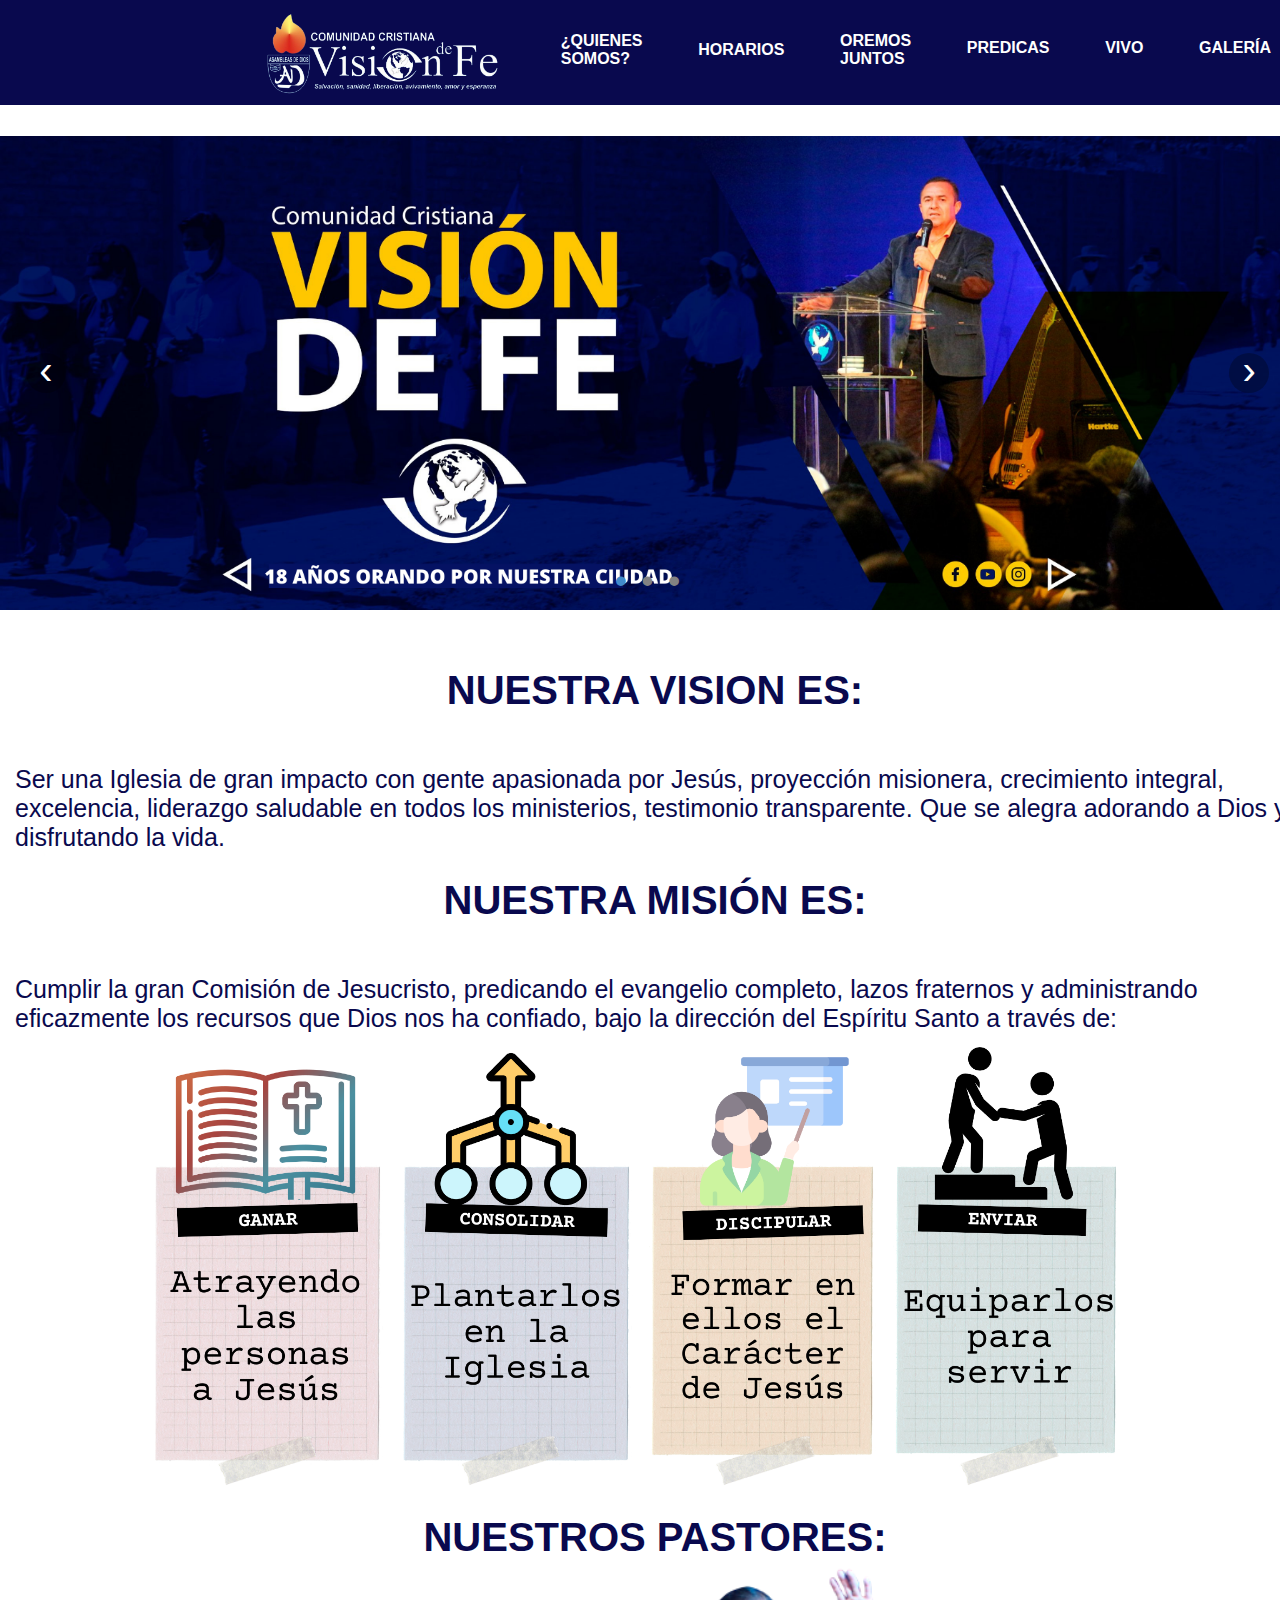
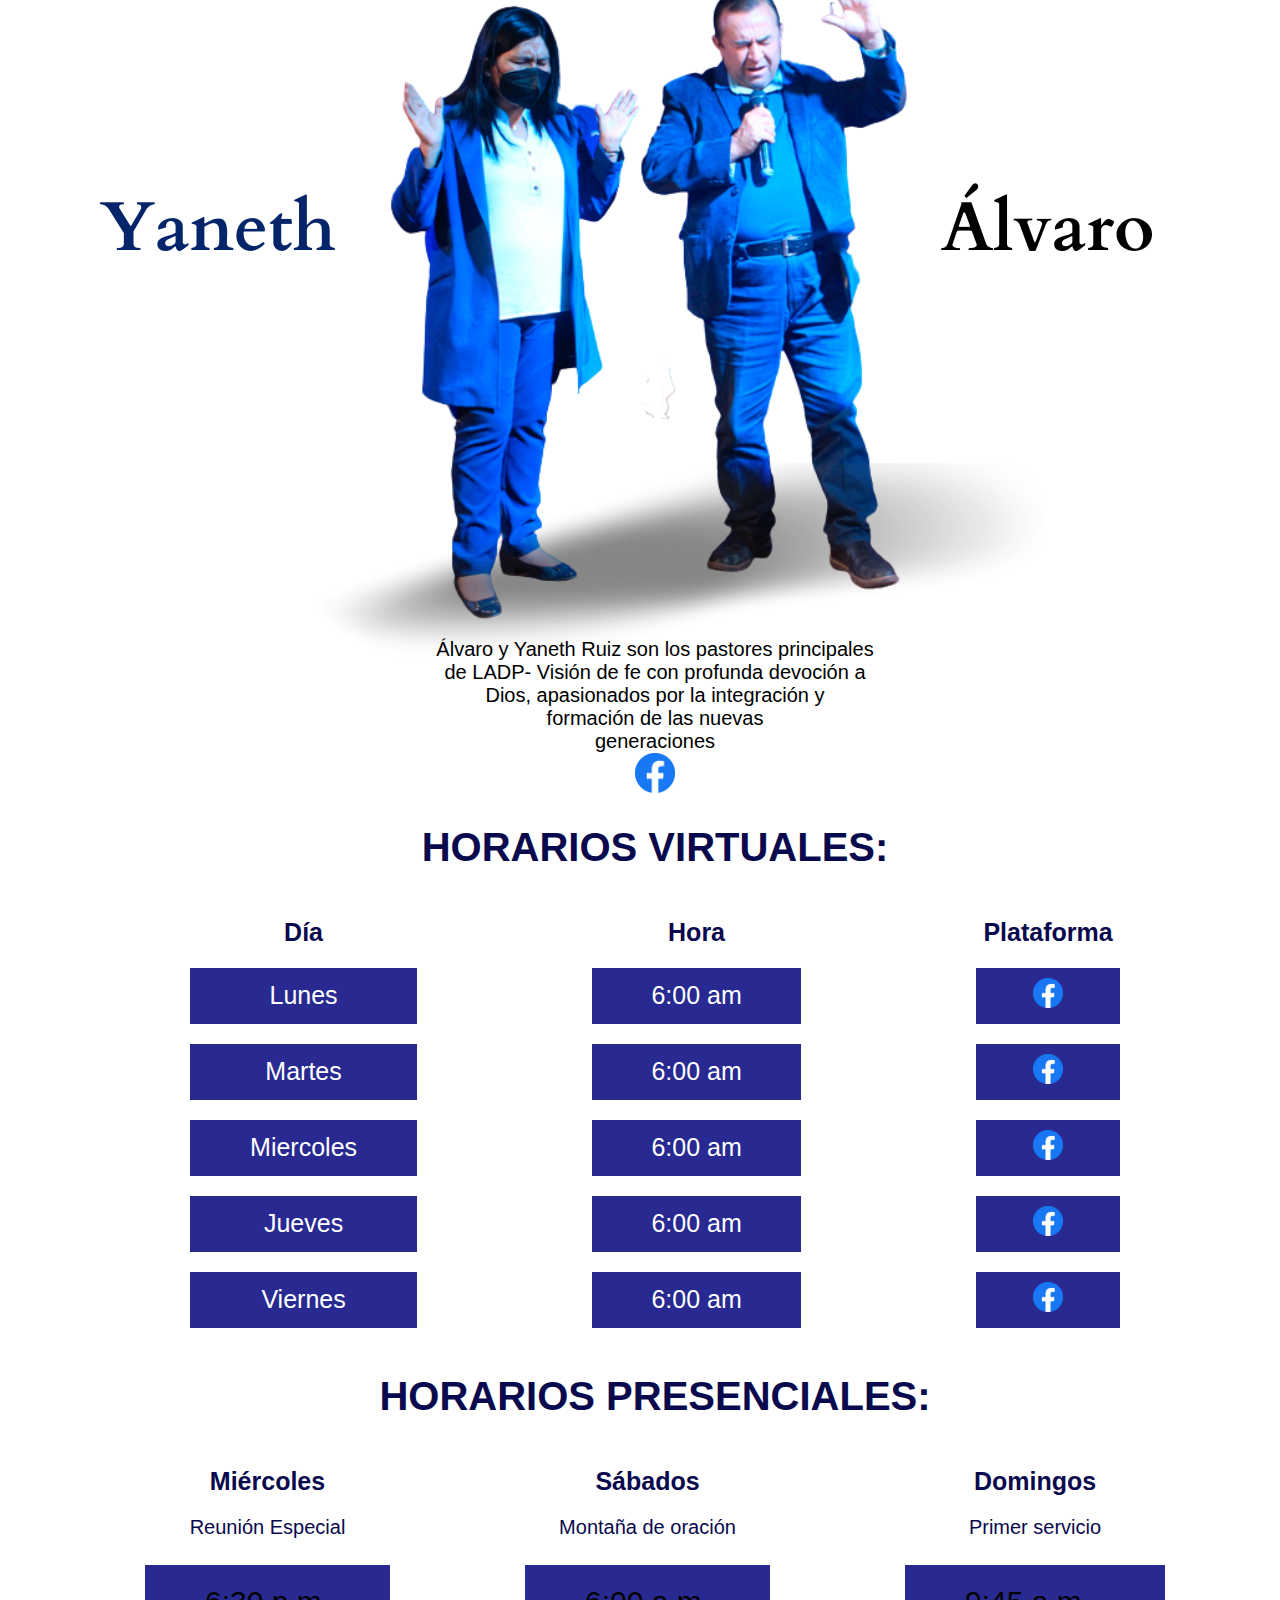
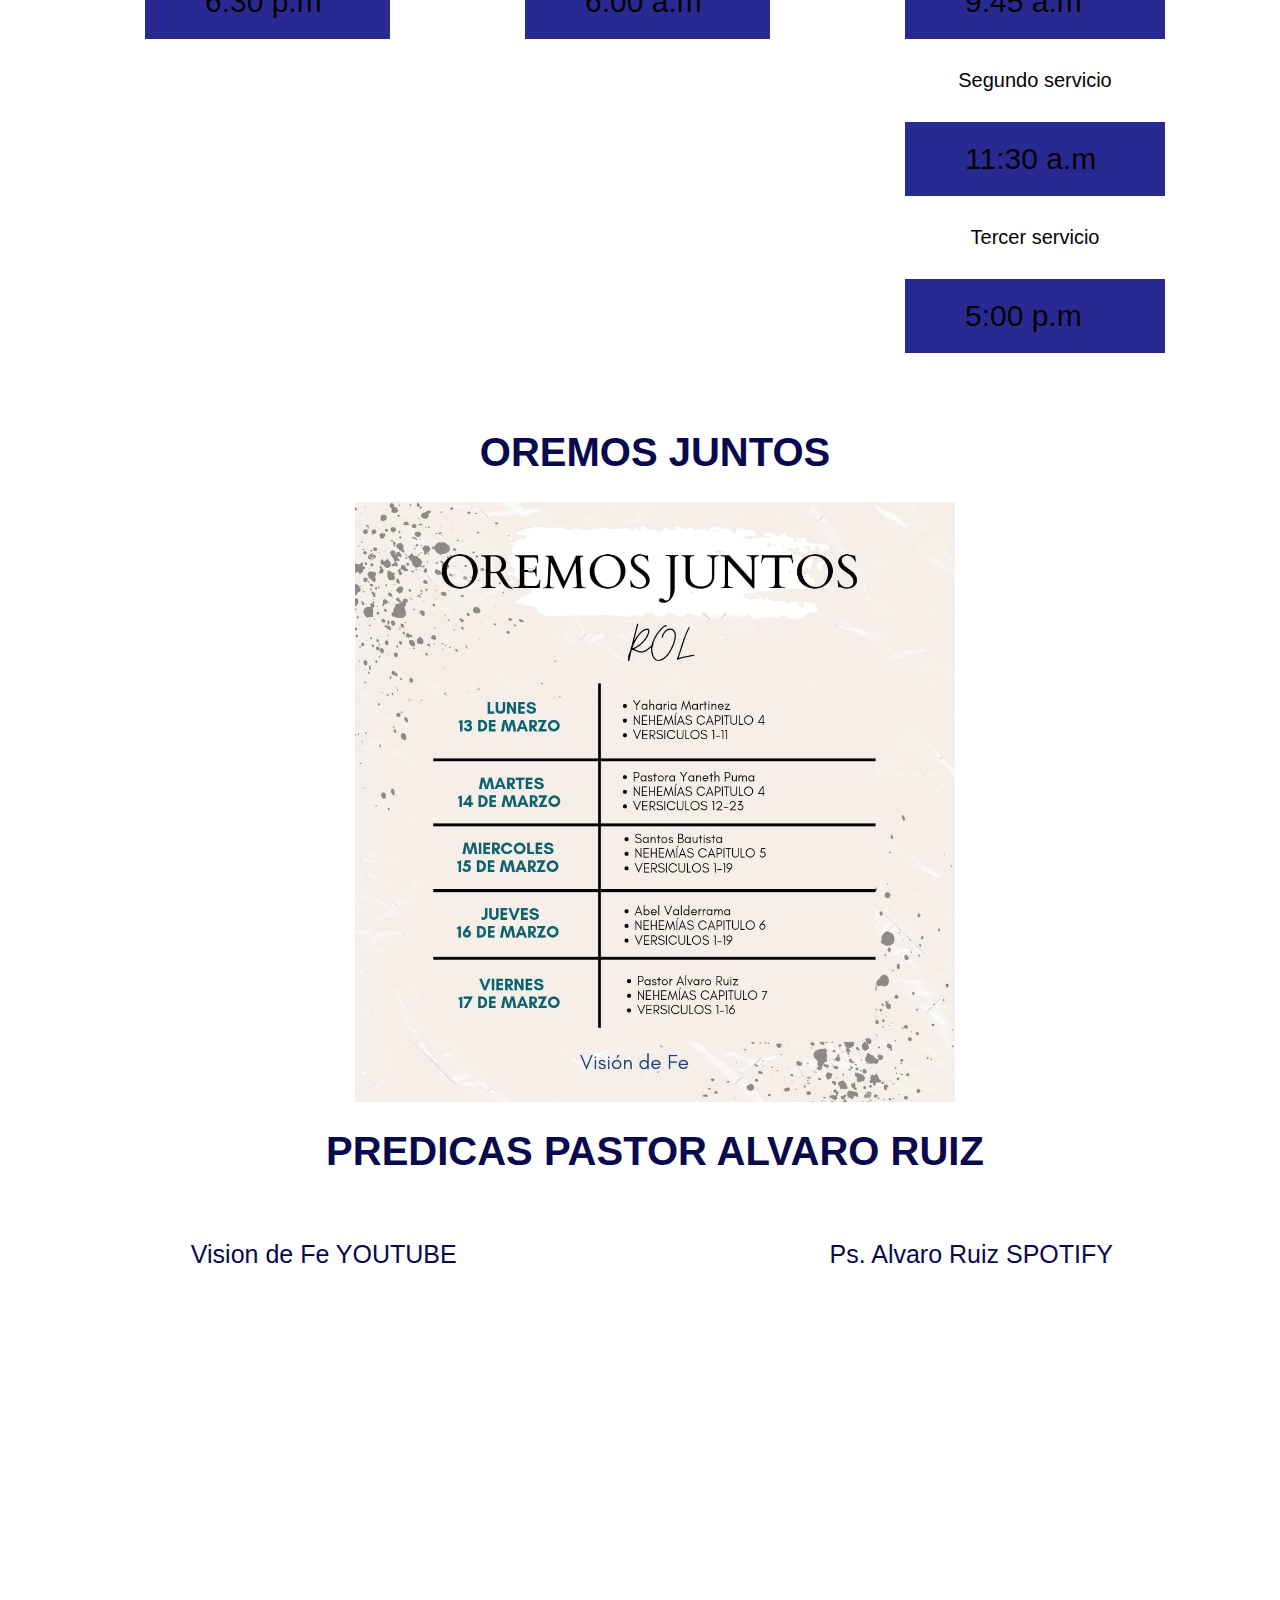
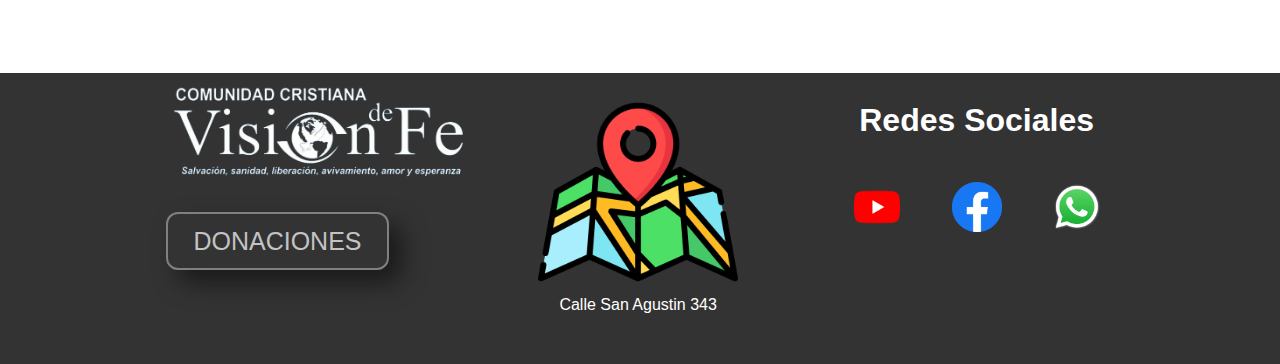
<file: index.html>
<!DOCTYPE html>
<html lang="en">
<head>
    <meta charset="UTF-8">
    <meta name="viewport" content="width=device-width, initial-scale=1.0">
    <title>Comunidad Cristiana Vision de Fe</title>
    <link rel="stylesheet" href="css/style.css">
    <link rel="shortcut icon" href="img/iconoADP.ico" />
    <script src="script/main.js"></script>
    <meta http-equiv="X-UA-Compatible" content="IE=edge">
</head>
<body>
    <div class="navbar">
        <div class="navbar-left">
            <img id="logo" src="img/LogoADP.png">
            <div onclick="scrollToSection('vision')">¿QUIENES SOMOS?</div>
            <div onclick="scrollToSection('horarios-div')">HORARIOS</div>
            <div onclick="scrollToSection('oremosjuntos')">OREMOS JUNTOS</div>
            <div><a href="https://open.spotify.com/show/6fS3gI66AHjFXQqFuVhanh" target="_blank">PREDICAS</a></div>
            <div><a href="https://www.facebook.com/ccvisiondefe/live_videos" target="_blank">VIVO</a></div>
            <div><a href="galeria.html" target="_blank">GALERÍA</a></div>
        </div>
    </div>  
    <div id="cuerpo">
        <div class="slide">
            <div class="slide-inner">
                <input class="slide-open" type="radio" id="slide-1" 
                      name="slide" aria-hidden="true" hidden="" checked="checked">
                <div class="slide-item">
                    <img src="img/menuDeslizable1.png">
                </div>
                <input class="slide-open" type="radio" id="slide-2" 
                      name="slide" aria-hidden="true" hidden="">
                <div class="slide-item">
                    <img src="img/menuDeslizable3.jpeg">
                </div>
                <input class="slide-open" type="radio" id="slide-3" 
                      name="slide" aria-hidden="true" hidden="">
                <div class="slide-item">
                    <img src="img/menuDeslizable2.png">
                </div>
                <label for="slide-3" class="slide-control prev control-1">‹</label>
                <label for="slide-2" class="slide-control next control-1">›</label>
                <label for="slide-1" class="slide-control prev control-2">‹</label>
                <label for="slide-3" class="slide-control next control-2">›</label>
                <label for="slide-2" class="slide-control prev control-3">‹</label>
                <label for="slide-1" class="slide-control next control-3">›</label>
                <ol class="slide-indicador">
                    <li>
                        <label for="slide-1" class="slide-circulo">•</label>
                    </li>
                    <li>
                        <label for="slide-2" class="slide-circulo">•</label>
                    </li>
                    <li>
                        <label for="slide-3" class="slide-circulo">•</label>
                    </li>
                </ol>
            </div>
        </div>
        <div class="content">
            <h1 id="vision">NUESTRA VISION ES:</h1>
            <p>Ser una Iglesia de gran impacto con
                gente apasionada por Jesús, proyección
                misionera, crecimiento integral,
                excelencia, liderazgo saludable
                en todos los ministerios, testimonio
                transparente. Que se alegra adorando
                a Dios y disfrutando la vida.</p>
            <h1 id="mision">NUESTRA MISIÓN ES:</h1>
            <p>Cumplir la gran Comisión de Jesucristo, predicando el evangelio completo, lazos fraternos y administrando eficazmente los recursos que Dios nos ha confiado, bajo la dirección del Espíritu Santo a través de: </p>
            <img id="misi" src="img/mision.png">
            <h1 id="mision">NUESTROS PASTORES:</h1>
            <div id="fotopastores">
                <img src="img/pastores.png" >
            </div>
            <p id="infopas">Álvaro y Yaneth Ruiz son los pastores principales <br>de LADP- Visión de fe con profunda devoción a<br>Dios, apasionados por la integración y <br> formación de las nuevas <br> generaciones <br>
            <a href="https://www.facebook.com/profile.php?id=100063708005511" target="_blank"> 
                <img id="facepas" src="img/facebook.png">
            </a>
            <div id="horarios-div">
                <div>
                    <h1 id="horavir">HORARIOS  VIRTUALES:</h1>
                    <table class="horarioV">
                        <tr>
                            <th>Día</th>
                            <th>Hora</th>
                            <th>Plataforma</th>
                        </tr>
                        <tr>
                            <td>Lunes</td>
                            <td>6:00 am</td>
                            <td id="fb">
                                <img width="30px" height="30px" src="img/facebook.png">
                            </td>
                        </tr>
                        <tr>
                            <td>Martes</td>
                            <td>6:00 am</td>
                            <td>
                                <img width="30px" height="30px" src="img/facebook.png">
                            </td>
                        </tr>
                        <tr>
                            <td>Miercoles</td>
                            <td>6:00 am</td>
                            <td>
                                <img width="30px" height="30px" src="img/facebook.png">
                            </td>
                        </tr>
                        <tr>
                            <td>Jueves</td>
                            <td>6:00 am</td>
                            <td>
                                <img width="30px" height="30px" src="img/facebook.png">
                            </td>
                        </tr>
                        <tr>
                            <td>Viernes</td>
                            <td>6:00 am</td>
                            <td>
                                <img width="30px" height="30px" src="img/facebook.png">
                            </td>
                        </tr>
                    </table>
                </div>
                <div>
                    <h1 id="horarioTitulo" style="text-align: center;">HORARIOS PRESENCIALES:</h1>
                <table class="horario" id="horarios">
                    <tr>
                        <th>
                            <h4>Miércoles</h1>
                            <p id="titulos-horario">Reunión Especial</p>
                        </th>
                        <th>
                            <h4>Sábados</h4>
                            <p id="titulos-horario">Montaña de oración</p>
                        </th>
                        <th>
                            <h4>Domingos</h4>
                            <p id="titulos-horario">Primer servicio</p>
                        </th>
                    </tr>
                    <tr>
                        <td>6:30 p.m</td>
                        <td>6:00 a.m</td>
                        <td>9:45 a.m</td>
                    </tr>
                    <tr id="titulos-horario">
                        <td id="vacio"></td>
                        <td id="vacio"></td>
                        <td>Segundo servicio</td>
                    </tr>
                    <tr>
                        <td id="vacio"></td>
                        <td id="vacio"></td>
                        <td>11:30 a.m</td>
                    </tr>
                    <tr id="titulos-horario">
                        <td id="vacio"></td>
                        <td id="vacio"></td>
                        <td>Tercer servicio</td>
                    </tr>
                    <tr>
                        <td id="vacio"></td>
                        <td id="vacio"></td>    
                        <td>5:00 p.m</td>
                    </tr>
                </table>
                </div>
            </div>

            <h1 id="oremosjuntos">OREMOS JUNTOS</h1>
            <img id="oremosjuntos" src="img/oremosjuntos.jpeg">
            <h1 id="predicas">PREDICAS PASTOR ALVARO RUIZ</h1>
            
        </div>
        <div class="video-container">
            <div>
                <p id="info">Vision de Fe YOUTUBE</p>
                <iframe style="border-radius: 12px;" class="video" width="100%" height="360px" src="https://www.youtube.com/embed/UCKSCUESfXE" title="YouTube video player" frameborder="0" allow="accelerometer; autoplay; clipboard-write; encrypted-media; gyroscope; picture-in-picture; web-share" allowfullscreen></iframe>
            </div>
            <div>
                <p id="info">Ps. Alvaro Ruiz SPOTIFY</p>
                <iframe style="border-radius: 12px;" src="https://open.spotify.com/embed/show/6fS3gI66AHjFXQqFuVhanh?utm_source=generator" width="100%" height="352" frameBorder="0" allowfullscreen="" allow="autoplay; clipboard-write; encrypted-media; fullscreen; picture-in-picture" loading="lazy"></iframe>
            </div>
        </div>
    </div>
    <div class="pie-pagina">
        <img id=logopie src="img/visiondefe.png" >
        <div id="informacion-pie">
            <div>
                <button id="donaciones"><a href="donaciones.html" target="_blank">DONACIONES</a></button>
            </div>
            <div>
                <a href="https://goo.gl/maps/Kxa88r28omn5sgAH6" target="_blank">
                <img id="mapa" src="img/mapa.png">
                </a>
                <p style="margin-top: 0; margin-bottom: 50px;">Calle San Agustin 343</p>
            </div>
            <div class="iconos">
                <p id="tituloIconos">Redes Sociales</p>
                <a id="redes" href="https://www.youtube.com/@comunidadvisiondefe" target="_blank">
                    <img id="redes" src="img/youtube.png">
                </a>
                <a id="redes" href="https://www.facebook.com/ccvisiondefe" target="_blank">
                    <img id="redes" src="img/facebook.png">
                </a>
                <a id="redes" href="https://wa.link/pbrmft" target="_blank">
                    <img id="redes" src="img/whatsapp.png">
                </a>
            </div>
        </div>
    </body>
</html>
</file>
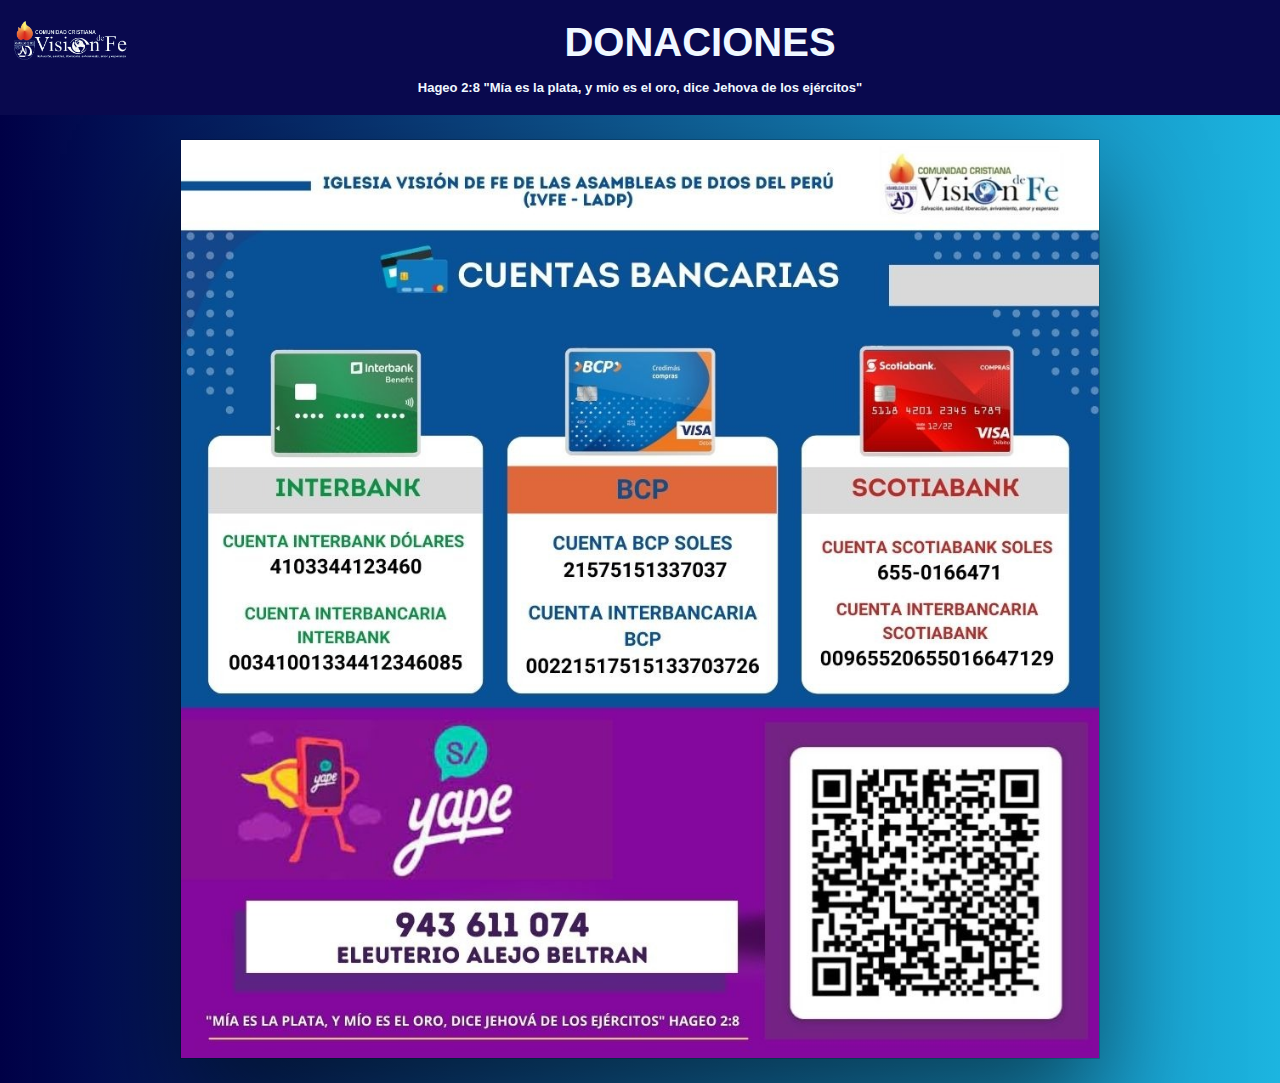
<file: donaciones.html>
<!DOCTYPE html>
<html lang="en">
    <head>
        <meta charset="UTF-8">
        <meta name="viewport" content="width=device-width, initial-scale=1.0">
        <title>Vision de Fe - Donaciones</title>
        <link rel="stylesheet" href="css/donaciones.css">
        <link rel="shortcut icon" href="img/iconoADP.ico" />
        <script src="script/main.js"></script>
        <meta http-equiv="X-UA-Compatible" content="IE=edge">
    </head>
    <body>
        <div class="navbar">
            <div class="navbar-left">
                <img id="logo" src="img/LogoADP.png">
                <p>DONACIONES</p>
                <div id="versiculo">Hageo 2:8 "Mía es la plata, y mío es el oro, dice Jehova de los ejércitos"</div>
            </div>
        </div>
        <div id="donaciones">
            <img src="img/donaciones.png">
        </div>
    </body>
</html>
</file>
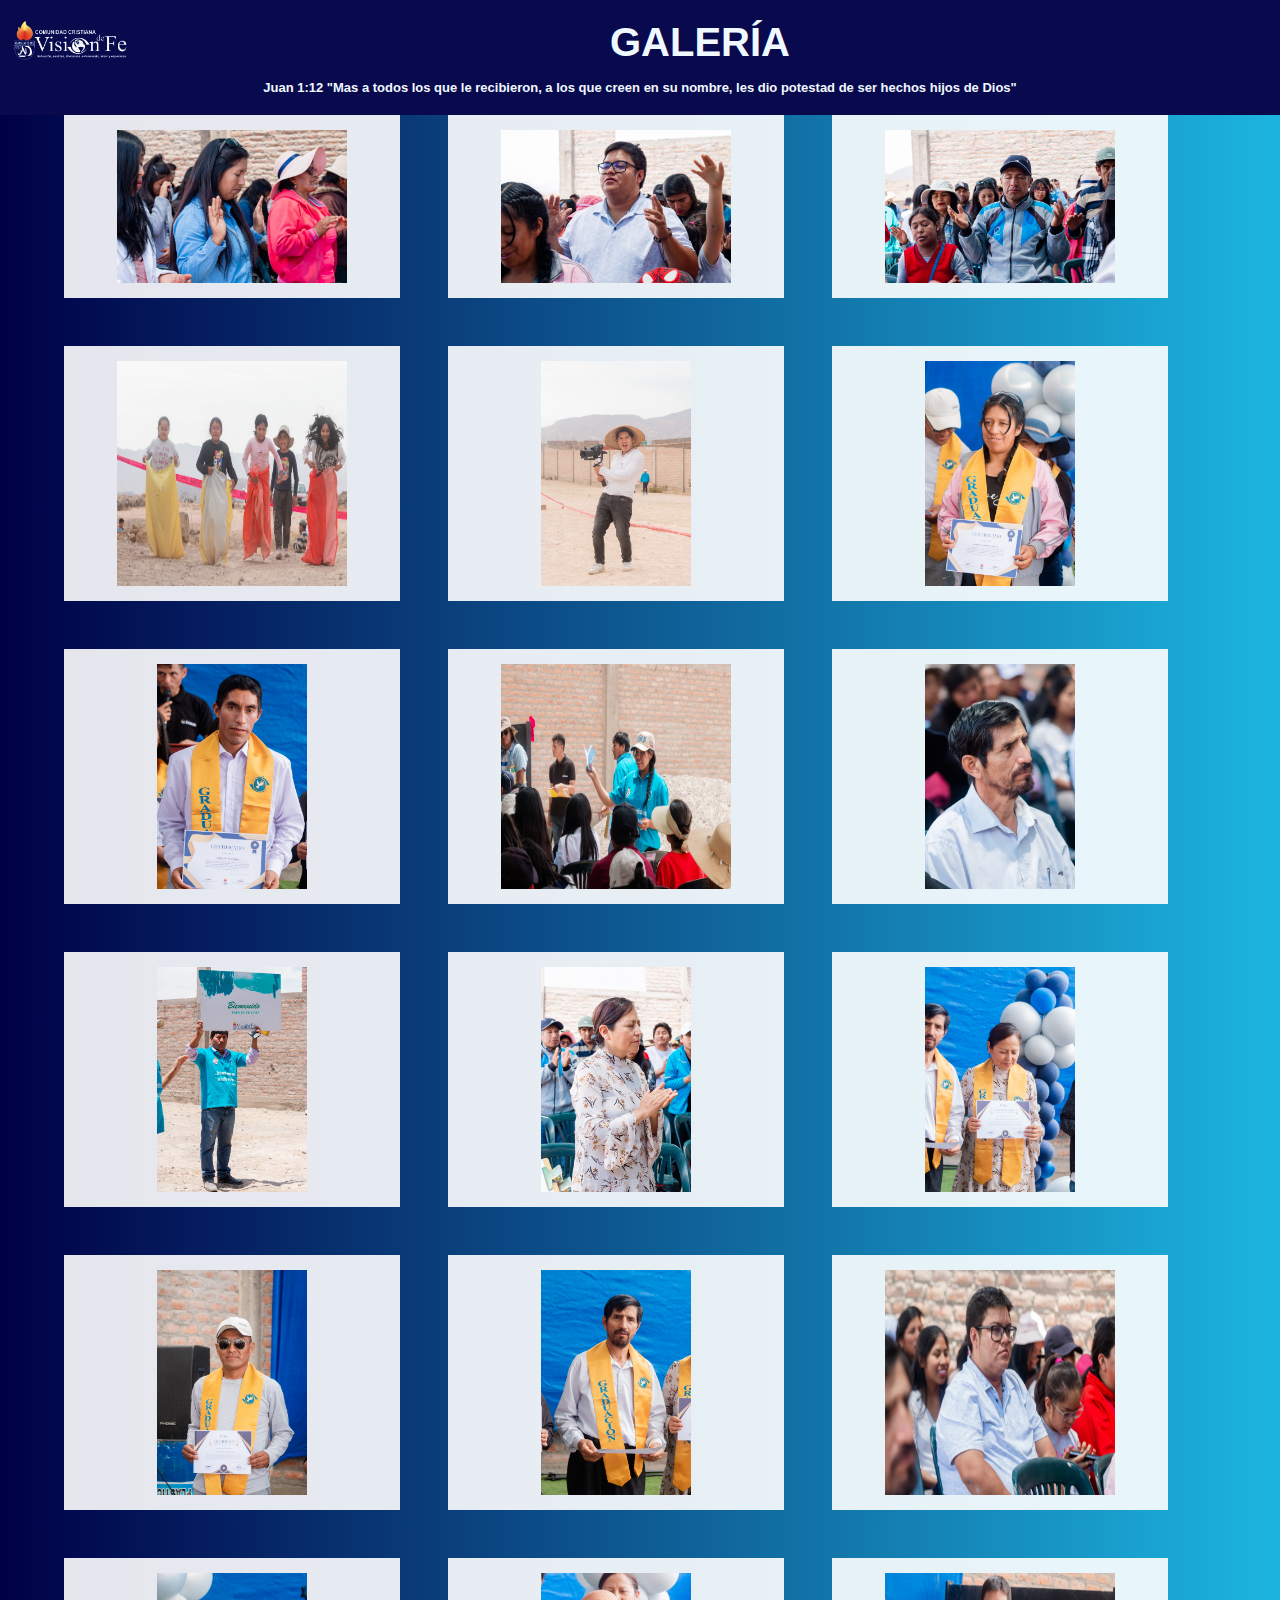
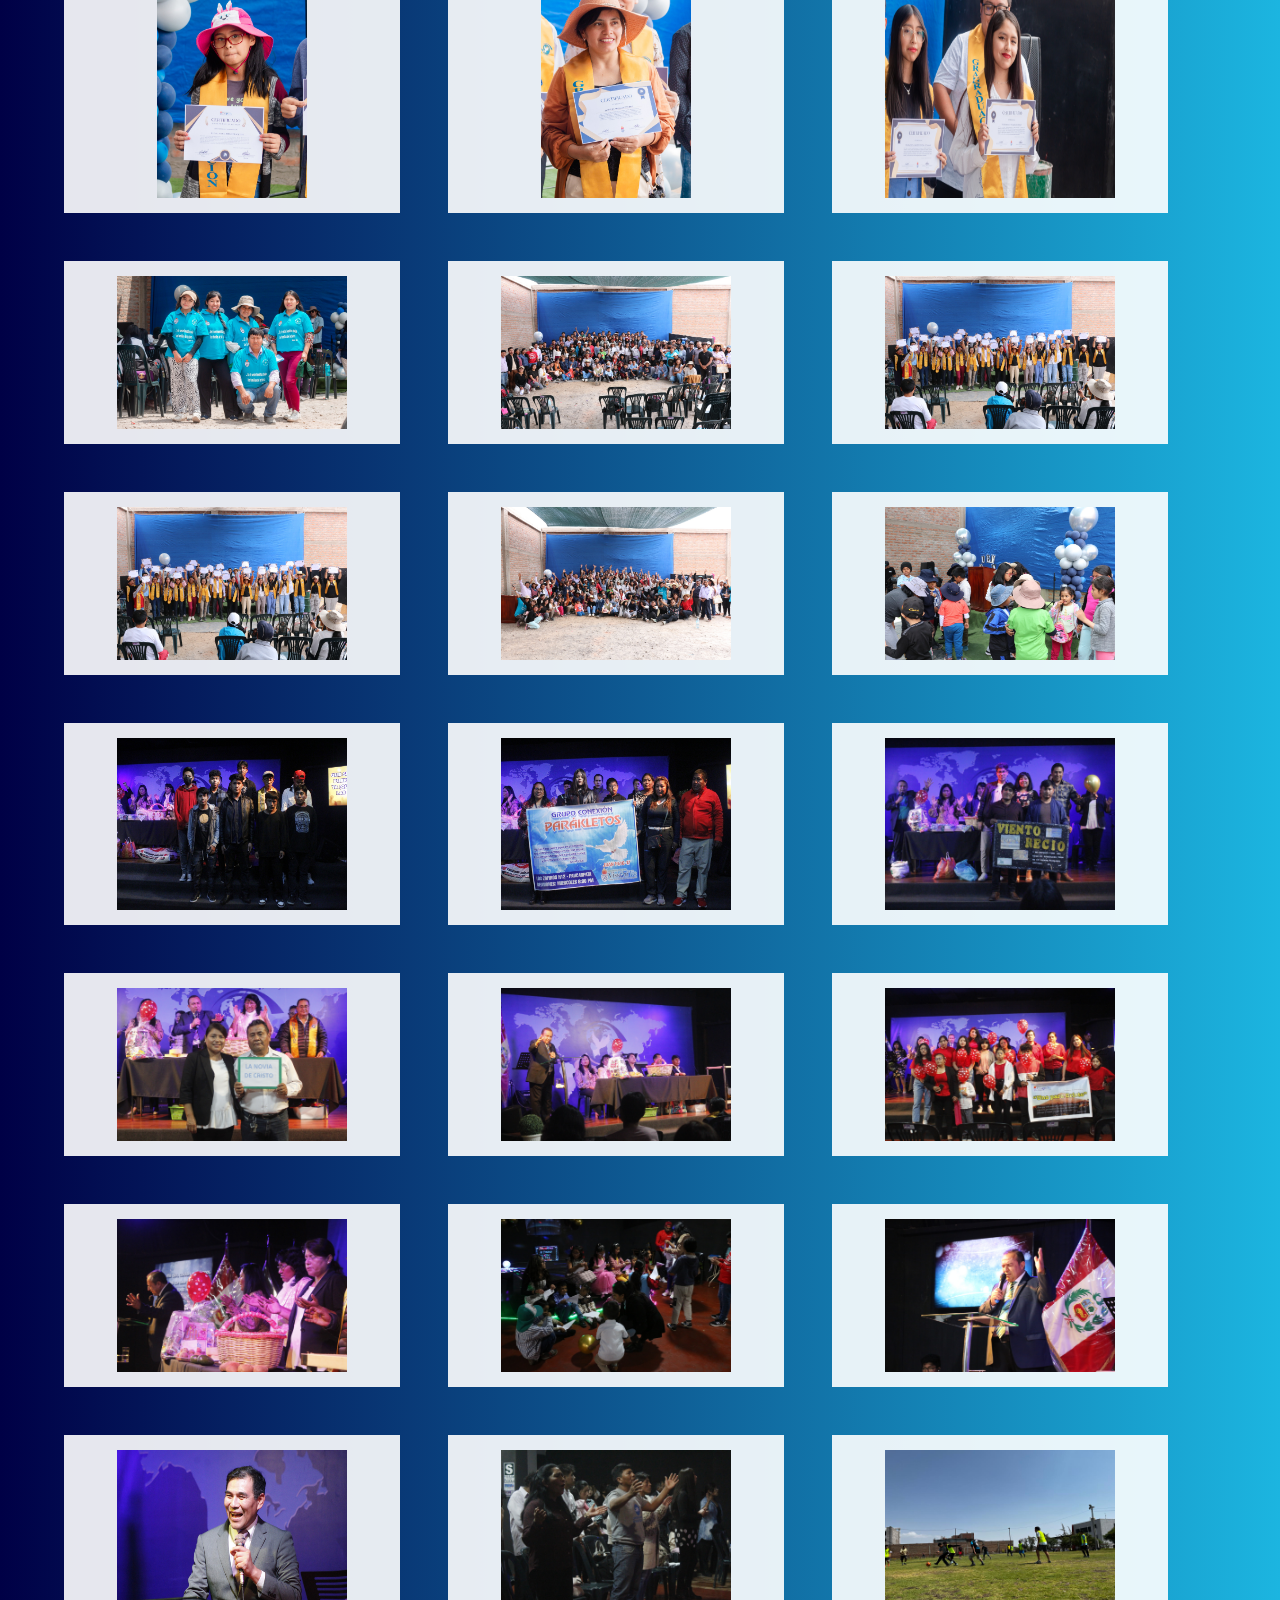
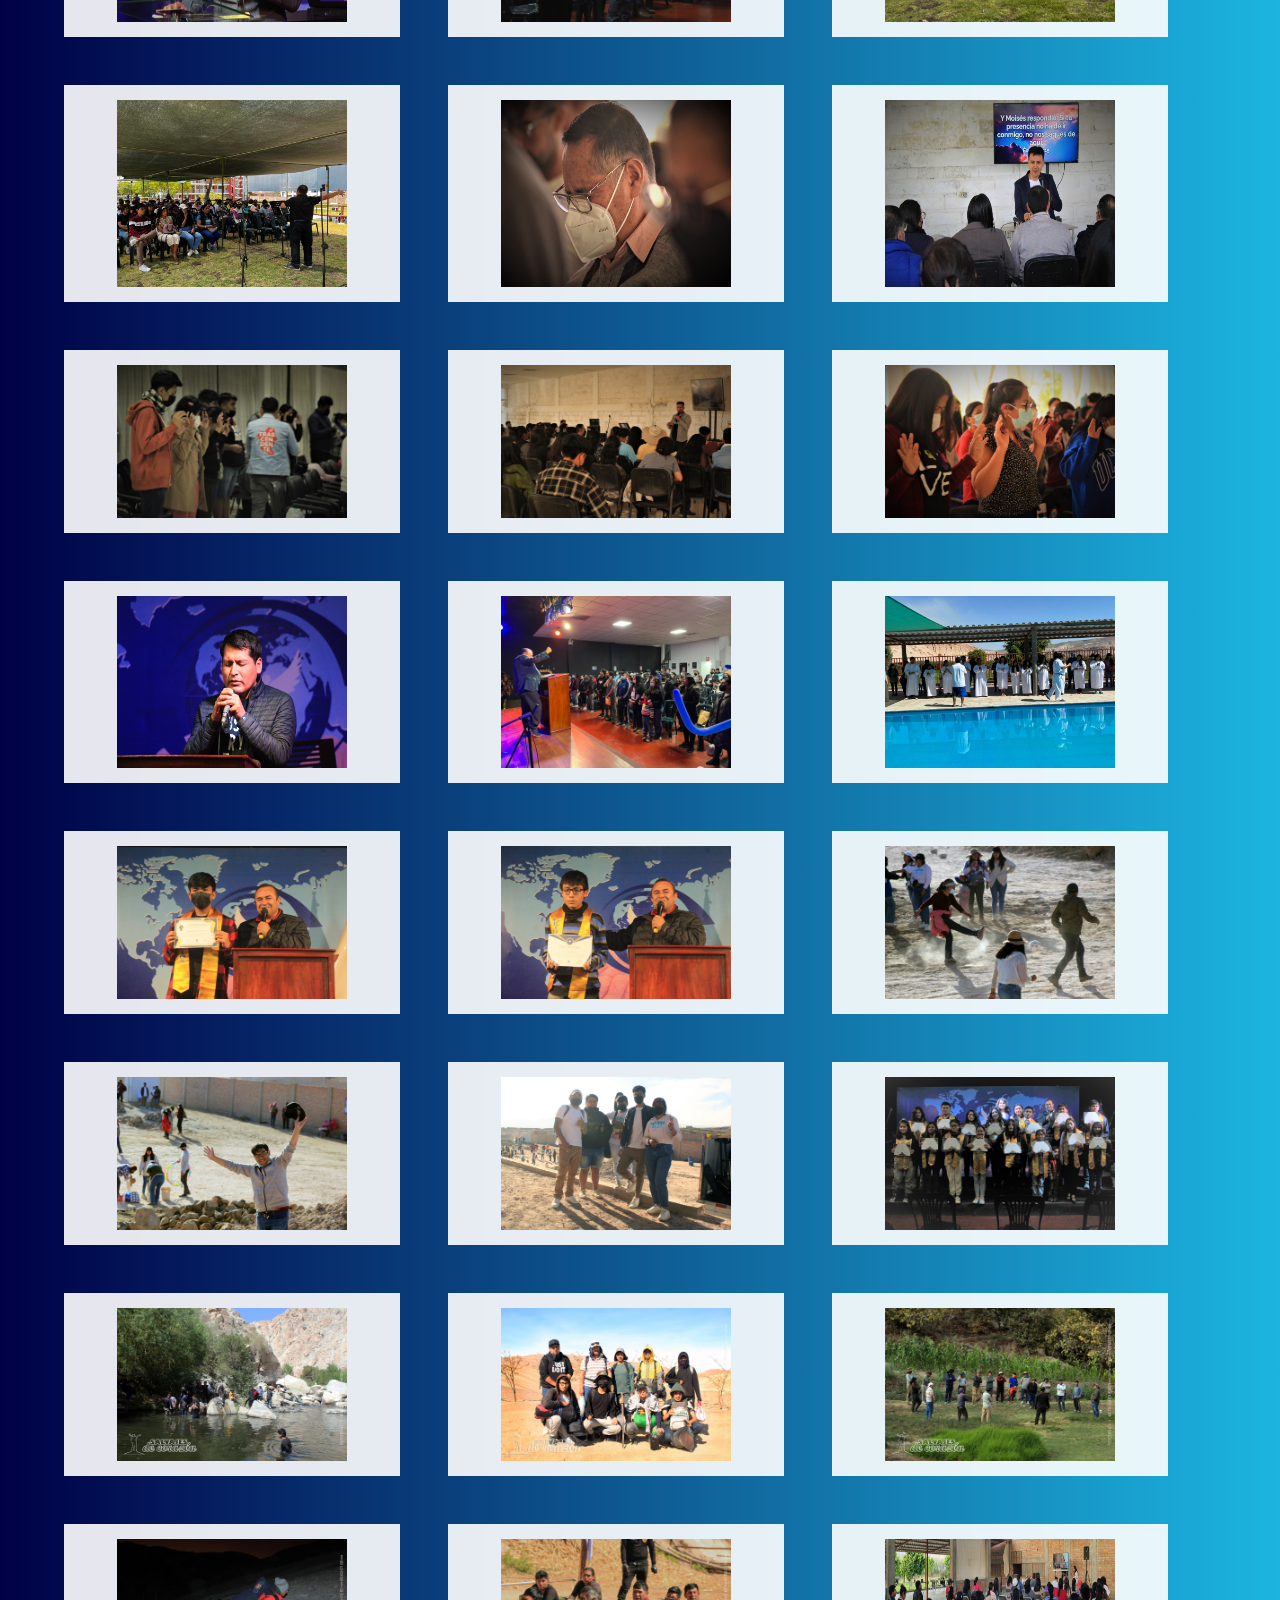
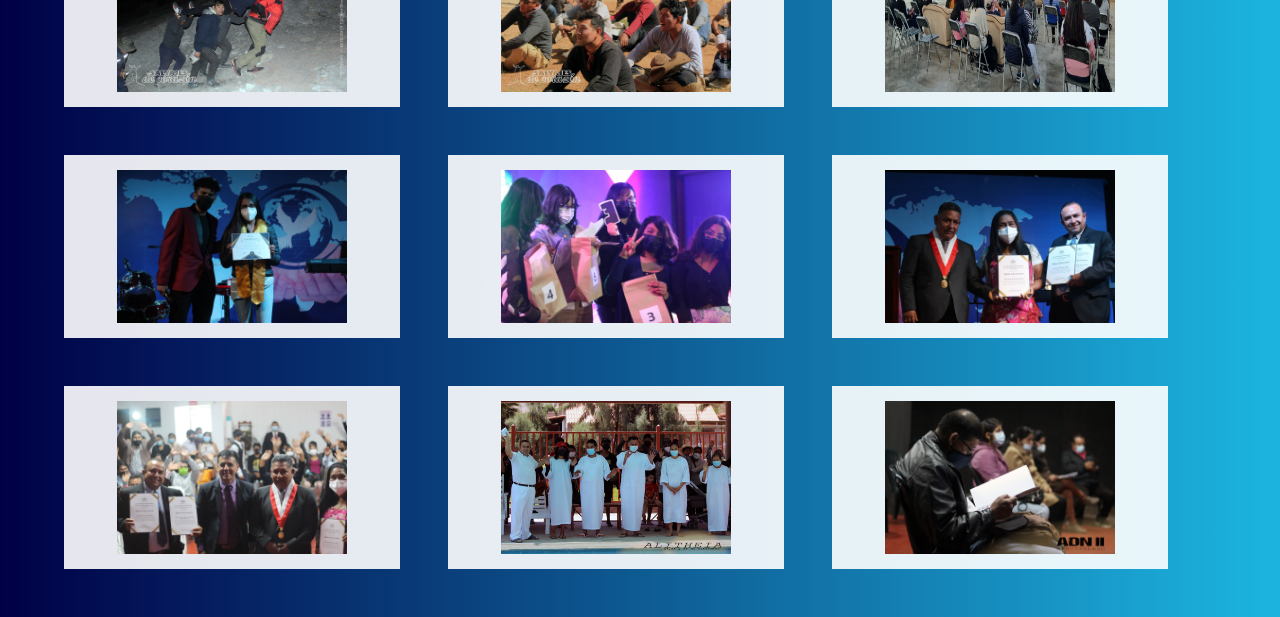
<file: galeria.html>
<!DOCTYPE html>
<html lang="en">
    <head>
        <meta charset="UTF-8">
        <meta name="viewport" content="width=device-width, initial-scale=1.0">
        <title>Vision de Fe - Galeria</title>
        <link rel="stylesheet" href="css/galeria.css">
        <link rel="shortcut icon" href="img/iconoADP.ico" />
        <meta http-equiv="X-UA-Compatible" content="IE=edge">
    </head>
    <body>
        <header class="navbar">
            <div class="navbar-left">
                <img id="logo" src="img/LogoADP.png">
                <p>GALERÍA</p>
                <p id="versiculo">Juan 1:12 "Mas a todos los que le recibieron, a los que creen en su nombre, les dio potestad de ser hechos hijos de Dios"</p>
            </div>
        </header>

        <main id="galeria">
            <div class="frame"> <img class="image" src="galeria/f41.jpg"> </div>
            <div class="frame"> <img class="image" src="galeria/f42.jpg"> </div>
            <div class="frame"> <img class="image" src="galeria/f43.jpg"> </div>
            <div class="frame"> <img class="image" src="galeria/f44.jpg"> </div>
            <div class="frame"> <img class="image" src="galeria/f45.jpg"> </div>
            <div class="frame"> <img class="image" src="galeria/f46.jpg"> </div>
            <div class="frame"> <img class="image" src="galeria/f47.jpg"> </div>
            <div class="frame"> <img class="image" src="galeria/f48.jpg"> </div>
            <div class="frame"> <img class="image" src="galeria/f49.jpg"> </div>
            <div class="frame"> <img class="image" src="galeria/f50.jpg"> </div>
            <div class="frame"> <img class="image" src="galeria/f51.jpg"> </div>
            <div class="frame"> <img class="image" src="galeria/f52.jpg"> </div>
            <div class="frame"> <img class="image" src="galeria/f53.jpg"> </div>
            <div class="frame"> <img class="image" src="galeria/f54.jpg"> </div>
            <div class="frame"> <img class="image" src="galeria/f55.jpg"> </div>
            <div class="frame"> <img class="image" src="galeria/f56.jpg"> </div>
            <div class="frame"> <img class="image" src="galeria/f57.jpg"> </div>
            <div class="frame"> <img class="image" src="galeria/f58.jpg"> </div>
            <div class="frame"> <img class="image" src="galeria/f59.jpg"> </div>
            <div class="frame"> <img class="image" src="galeria/f60.jpg"> </div>
            <div class="frame"> <img class="image" src="galeria/f61.jpg"> </div>
            <div class="frame"> <img class="image" src="galeria/f61.jpg"> </div>
            <div class="frame"> <img class="image" src="galeria/f62.jpg"> </div>
            <div class="frame"> <img class="image" src="galeria/f63.jpg"> </div>
            <div class="frame"> <img class="image" src="galeria/f1.jpg"> </div>
            <div class="frame"> <img class="image" src="galeria/f2.jpg"> </div>
            <div class="frame"> <img class="image" src="galeria/f3.jpg"> </div>
            <div class="frame"> <img class="image" src="galeria/f4.jpg"> </div>
            <div class="frame"> <img class="image" src="galeria/f5.jpg"> </div>
            <div class="frame"> <img class="image" src="galeria/f6.jpg"> </div>
            <div class="frame"> <img class="image" src="galeria/f7.jpg"> </div>
            <div class="frame"> <img class="image" src="galeria/f9.jpg"> </div>
            <div class="frame"> <img class="image" src="galeria/f10.jpg"> </div>
            <div class="frame"> <img class="image" src="galeria/f11.jpg"> </div>
            <div class="frame"> <img class="image" src="galeria/f12.jpg"> </div>
            <div class="frame"> <img class="image" src="galeria/f13.jpg"> </div>
            <div class="frame"> <img class="image" src="galeria/f14.jpg"> </div>
            <div class="frame"> <img class="image" src="galeria/f15.jpg"> </div>
            <div class="frame"> <img class="image" src="galeria/f16.jpg"> </div>
            <div class="frame"> <img class="image" src="galeria/f17.jpg"> </div>
            <div class="frame"> <img class="image" src="galeria/f18.jpg"> </div>
            <div class="frame"> <img class="image" src="galeria/f19.jpg"> </div>
            <div class="frame"> <img class="image" src="galeria/f20.jpg"> </div>
            <div class="frame"> <img class="image" src="galeria/f21.jpg"> </div>
            <div class="frame"> <img class="image" src="galeria/f22.jpg"> </div>
            <div class="frame"> <img class="image" src="galeria/f23.jpg"> </div>
            <div class="frame"> <img class="image" src="galeria/f24.jpg"> </div>
            <div class="frame"> <img class="image" src="galeria/f25.jpg"> </div>
            <div class="frame"> <img class="image" src="galeria/f26.jpg"> </div>
            <div class="frame"> <img class="image" src="galeria/f27.jpg"> </div>
            <div class="frame"> <img class="image" src="galeria/f28.jpg"> </div>
            <div class="frame"> <img class="image" src="galeria/f29.jpg"> </div>
            <div class="frame"> <img class="image" src="galeria/f30.jpg"> </div>
            <div class="frame"> <img class="image" src="galeria/f31.jpg"> </div>
            <div class="frame"> <img class="image" src="galeria/f32.jpg"> </div>
            <div class="frame"> <img class="image" src="galeria/f33.jpg"> </div>
            <div class="frame"> <img class="image" src="galeria/f34.jpg"> </div>
            <div class="frame"> <img class="image" src="galeria/f35.jpg"> </div>
            <div class="frame"> <img class="image" src="galeria/f36.jpg"> </div>
            <div class="frame"> <img class="image" src="galeria/f37.jpg"> </div>
            <div class="frame"> <img class="image" src="galeria/f38.jpg"> </div>
            <div class="frame"> <img class="image" src="galeria/f39.jpg"> </div>
            <div class="frame"> <img class="image" src="galeria/f40.jpg"> </div>

            <dialog id="imageDialog">
                <button id="closeDialog">x</button>
                <img id="dialogContent" alt="Imagen de la galería dentro de una ventana emergente">
            </dialog>
        </main>
    </body>
    <script src="script/main.js"></script>
</html>
</file>
<file: css/style.css>
:root {
    --max-slider: 225px;
}

html {
    scroll-behavior: smooth;
}

body {
    font-family: 'Gill Sans', 'Gill Sans MT', Calibri, 'Trebuchet MS', sans-serif;
    margin: 0;  
    width: fit-content;
    background-color:rgb(9, 9, 78);
}

#logo {
    width: 19%;
    margin-left: 20%;
}

.navbar-right {
    box-shadow: 0px 5px 5px 2.5px rgba(0,0,0,0.75);
}

.navbar {
    position: sticky;
    top: 0;
    z-index: 2;
}

.navbar-left {
    display: flex;
    align-items: center;
    background-color:rgb(9, 9, 78);
}

.navbar-left div, .navbar-left a {
    background-color: rgb(9, 9, 78);
    float: left;
    width: min-content;
    padding-bottom: 5px;
    color: #fff;
    font-weight: bold;
    text-decoration: none;
}

.navbar-left div:hover {
    cursor: pointer;
    box-shadow: 0 7.5px white;
}

.navbar-left > * {
    margin: 0.9% 2.15%;
}

#cuerpo {
    display: grid;
    background-color:rgb(255 255 255);
    color: rgb(9, 9, 78);
}

.content {
    display: grid;
    margin-left: 15px;
    margin-top: 12%;
    font-size: 20px;
}

.slide {
    position: relative;
    margin-top: 12%;
    display: flex;
    justify-content: center;
    width: 100%;
    height: var(--max-slider);
    align-items: center;    
}

.slide-inner {
    position: relative;
    overflow: hidden;
    width: 100%;
}
.slide-open:checked + .slide-item {
    position: static;
    opacity: 100;
}
.slide-item {
    position: absolute;
    opacity: 0;
    -webkit-transition: opacity 0.6s ease-out;
    transition: opacity 0.6s ease-out;
}
.slide-item img {
    display: block;
    max-height: 700px;
    width: 100%;
}
.slide-control {
    background: rgba(0, 0, 0, 0.28);
    border-radius: 50%;
    color: #fff;
    cursor: pointer;
    display: none;
    font-size: 40px;
    height: 40px;
    line-height: 35px;
    position: absolute;
    top: 50%;
    -webkit-transform: translate(0, -50%);
    cursor: pointer;
    -ms-transform: translate(0, -50%);
    transform: translate(0, -50%);
    text-align: center;
    width: 40px;
    z-index: 1;
}
.slide-control.prev {
    left: 2%;
}
.slide-control.next {
    right: 2%;
}
.slide-control:hover {
    background: rgba(0, 0, 0, 0.8);
    color: #aaaaaa;
}
#slide-1:checked ~ .control-1,
#slide-2:checked ~ .control-2,
#slide-3:checked ~ .control-3 {
    display: block;
}
.slide-indicador {
    list-style: none;
    margin: 0;
    padding: 0;
    position: absolute;
    bottom: 2%;
    left: 0;
    right: 0;
    text-align: center;
    z-index: 1;
}
.slide-indicador li {
    display: inline-block;
    margin: 0 5px;
}
.slide-circulo {
    color: #828282;
    cursor: pointer;
    display: block;
    font-size: 35px;
}
.slide-circulo:hover {
    color: #aaaaaa;
}
#slide-1:checked ~ .control-1 ~ .slide-indicador 
     li:nth-child(1) .slide-circulo,
#slide-2:checked ~ .control-2 ~ .slide-indicador 
      li:nth-child(2) .slide-circulo,
#slide-3:checked ~ .control-3 ~ .slide-indicador 
      li:nth-child(3) .slide-circulo {
    color: #428bca;
}

#fotopastores {
    margin-top: -35px;
   justify-self: center; 
}

#infopas {
    color: black;
    text-align: center;
    font-size: 20px;
    margin-top: -39px;
}
#facepas {
    justify-self: center;
    height: 40px;
}

#horarios-div {
    display: grid;
    grid-template-columns: 1fr 1fr;
}

.horario {
    position: relative;
    margin-top: 15px;
    margin-bottom: 25px;
    font-size: 30px;
    border-spacing: 50px 5px;
}

.horario td {
    background-color:rgb(40, 42, 146);
    color: #030303;
    padding: 20px 60px;
    border: 5px solid white;
    font-size: 30px;
}

.horario h4 {
    margin: 0;
}

.horarioV {
    position: relative;
    margin-top: 15px;
    margin-bottom: 25px;
    font-size: 25px;
    border-spacing: 2em 25px;
}

.horarioV td {
    background-color: rgb(40, 42, 146);
    color:#fff;
    padding: 10px 2em;
    text-align: center;
    font-family:"Arial Narrow",Arial,sans-serif;
}

#titulos-horario{
    font-weight: normal;
    font-size: 20px;
}
#titulos-horario td{
    text-align: center;
    font-size: 20px;
    padding: 0;
    background-color: white;
}

.video-container {
    display: grid;
    grid-template-columns: 1fr 1fr;
    grid-column-gap: 30px;
    height:fit-content;
    padding: 15px;
    justify-content: center;
}

.pie-pagina {
    display: grid;
    grid-template-columns: 1fr 1fr;
    justify-content: center;
    color: white;
    background-color: rgba(51 51 51);
}

.pie-pagina div {
    justify-items: center;
    display: grid;
}
#vacio {
    visibility: hidden;
}
.content h1{
    text-align: center;
}
.content p,li{
    font-size: 25px;
    margin-bottom: 0;
}
#info{
    text-align: center;
    font-size: 25px;
}

#misi {
    justify-self: center;
    width: 1000px;
}
#redes {
    height: 50px;
    width: 50px;
    margin-top: -30px;
}
.iconos {
    grid-template-columns: 100px 100px 100px;
    margin-top: -80px;
}
#tituloIconos {
    grid-column: 1/4;
    text-align: center;
    font-size: 2em;
    font-weight: bold;
    margin: 0;
}
.pie-pagina h1{
    text-align: center;
}
#logopie{
    width: 300px;
    justify-self: center;
}
#mapa{
    width: 200px;
    margin-top: -90px;
}
#informacion-pie {
    text-align: center;
    grid-column: 1/3;
    grid-template-columns: 30% 27% 30%;
}
#informacion-pie div{
    justify-self: flex-end;
}

#donaciones {
    background-color: rgba(51 51 51);
    font-size: 25px;
    height: fit-content;
    margin-top: 30px;
    padding: 0.5em 1em;
    border-radius: 12px;
    border: 2px solid gray;
    transition-duration: 0.5s;
    box-shadow: 0.5em 0.5em 1em rgba(0,0,0,0.5);
}
#donaciones:hover {
    cursor: pointer;
    background-color: rgb(9, 9, 78);
}

#donaciones a{
    color: rgba(244, 244, 244, 0.75);
    text-decoration: none;
}
#donaciones a:hover {
    color: whitesmoke;
}

#oremosjuntos {
    width: 600px;
    justify-self: center;
}

@media screen and (max-width: 1500px) {
    #horarios-div {
        display: block;
    }
    .horario {
        font-size: 25px;
        width: 100%;
        border-spacing: 5em 20px;
    }
    .horarioV{
        font-size: 25px;
        width: 100%;
        border-spacing: 7em 20px;
    }
}
</file>
<file: css/donaciones.css>
body {
    font-family:Verdana, Geneva, Tahoma, sans-serif;
    font-weight: bold;
    margin: 0;
    background: -webkit-linear-gradient(to left, #1CB5E0, #000046);
    background: linear-gradient(to left, #1CB5E0, #000046);
}

.navbar {
    position: sticky;
    top: 0;
}
.navbar-left {
    display: grid;
    background-color:rgb(9, 9, 78);
    padding: 20px 0px;
    font-size: 250%;
    text-align: center;
    color: aliceblue;
    grid-template-columns: 3em 1fr;
}

.navbar-left>* {
    margin: 0;
}

#logo {
    width: 3em;
    margin-left: 10px;
}
#versiculo {
    font-size: 13px;
    margin-top: 15px;
    grid-column: 1/3;
}
#donaciones {
    display: grid;
    justify-content: center;
    margin: 25px 0;
}
#donaciones img {
    width: 85%;
    box-shadow: rgba(0, 0, 0, 0.5) 0px 50px 100px 0px, rgba(0, 0, 0, 0.18) 0px 0px 0px 1px;
    justify-self: center;
}

@media screen and (max-width: 1000px) {
    #logo {
        width: 2.5em;
        margin-bottom: 5px;
    }
    .navbar-left>p{
        font-size: 65%;
        grid-column: 1/3;
    }
    #versiculo {
        font-size: 25%;
    }
    #donaciones img {
        width: 95%;
    }
}
</file>
<file: css/galeria.css>
body {
    font-family:Verdana, Geneva, Tahoma, sans-serif;
    font-weight: bold;
    margin: 0;
    background-color: #000046;
    background: -webkit-linear-gradient(to left, #1CB5E0, #000046);
    background: linear-gradient(to left, #1CB5E0, #000046);
}

.navbar {
    position: sticky;
    top: 0;
    z-index: 2;
}
.navbar-left {
    display: grid;
    background-color:rgb(9, 9, 78);
    padding: 20px 0px;
    font-size: 250%;
    text-align: center;
    color: aliceblue;
    grid-template-columns: 3em 1fr;
}
.navbar-left>p {
    margin: 0;
}

#logo {
    width: 3em;
    margin-left: 10px;
}
#versiculo {
    font-size: 13px;
    margin-top: 15px;
    grid-column: 1/3;
}

#galeria {
    display: grid;
    grid-template-columns: 30% 30% 30%;
    justify-content: center;
}

.frame {
    display: flex;
    justify-content: center;
    background-color: rgba(255, 255, 255, 0.9);
    padding: 15px;
    margin-right: 3em;
    margin-bottom: 3em;
}

.image {
    max-width: 75%;
    max-height: 225px;
}

.frame { transition: transform 0.5s ease-in-out; }

.frame:hover {
    transform: scale(1.18);
    cursor: pointer;
}

dialog {
    width: 50%;
    max-height: 90%;
    border-radius: 8px;
    box-shadow: 0px 0px 10px rgba(0, 0, 0, 0.5);
    overflow: hidden;
}

dialog::backdrop {
    background-color: rgba(0, 0, 0, 0.65);
}

.image-container{
    display: flex;
    width: 100%;
    height: 100vh;
}

#dialogContent {
    max-width: 90%;
    max-height: 90vh;
    width: auto;
    height: auto;
    display: block;
    margin: 0 auto;
}

#closeDialog {
    position: absolute;
    top: 10px;
    right: 10px;
    width: 30px;
    height: 30px;
    border-radius: 50%;
    border: none;
    background-color: transparent;
    cursor: pointer;
    transition: background-color 0.4s ease;
}

#closeDialog:focus {
    outline: none;
}

#closeDialog:hover {
    background-color: #666666;
}

@media screen and (max-width: 768px) {
    #galeria {
        grid-template-columns: 85%;
    }
    .frame {
        margin-right: 0;
    }
    .image {
        max-width: 90%;
        max-height: 25em;
    }
    dialog {
        width: 90%;
    }
    
}
</file>
